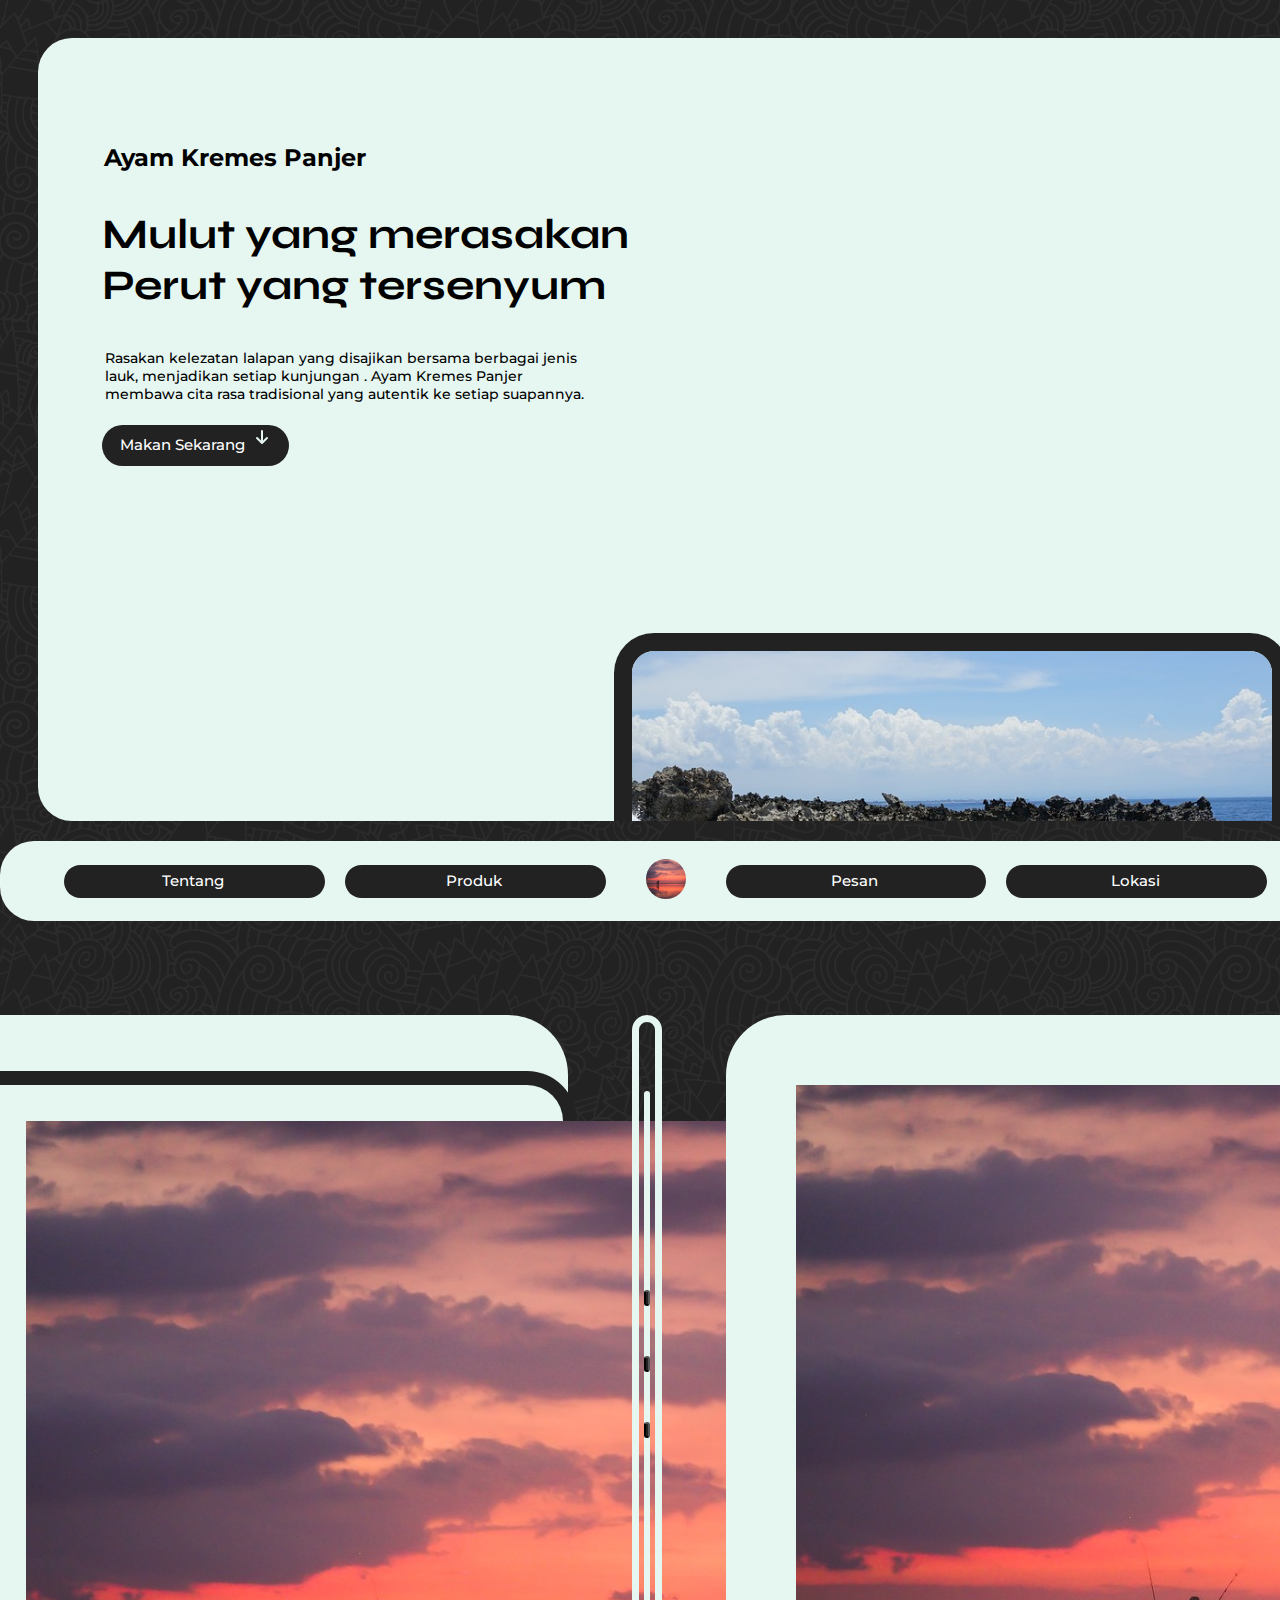
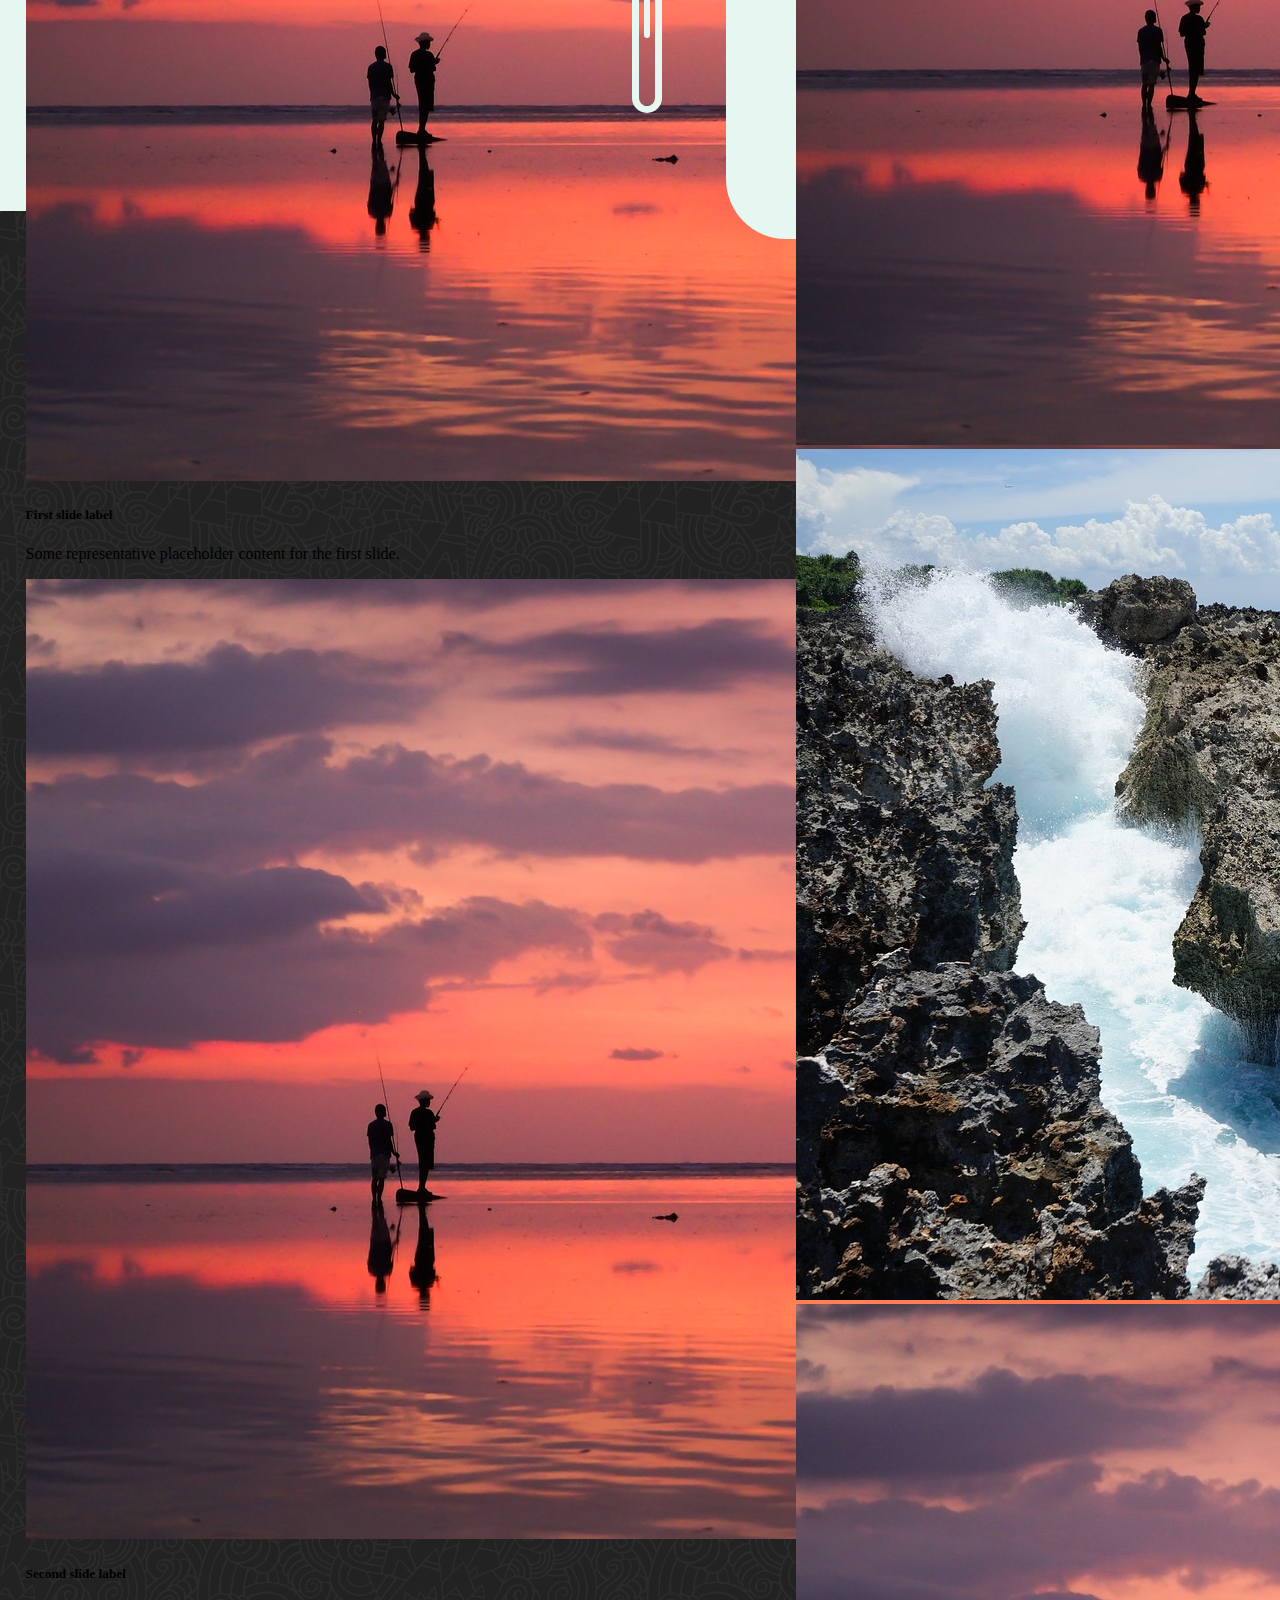
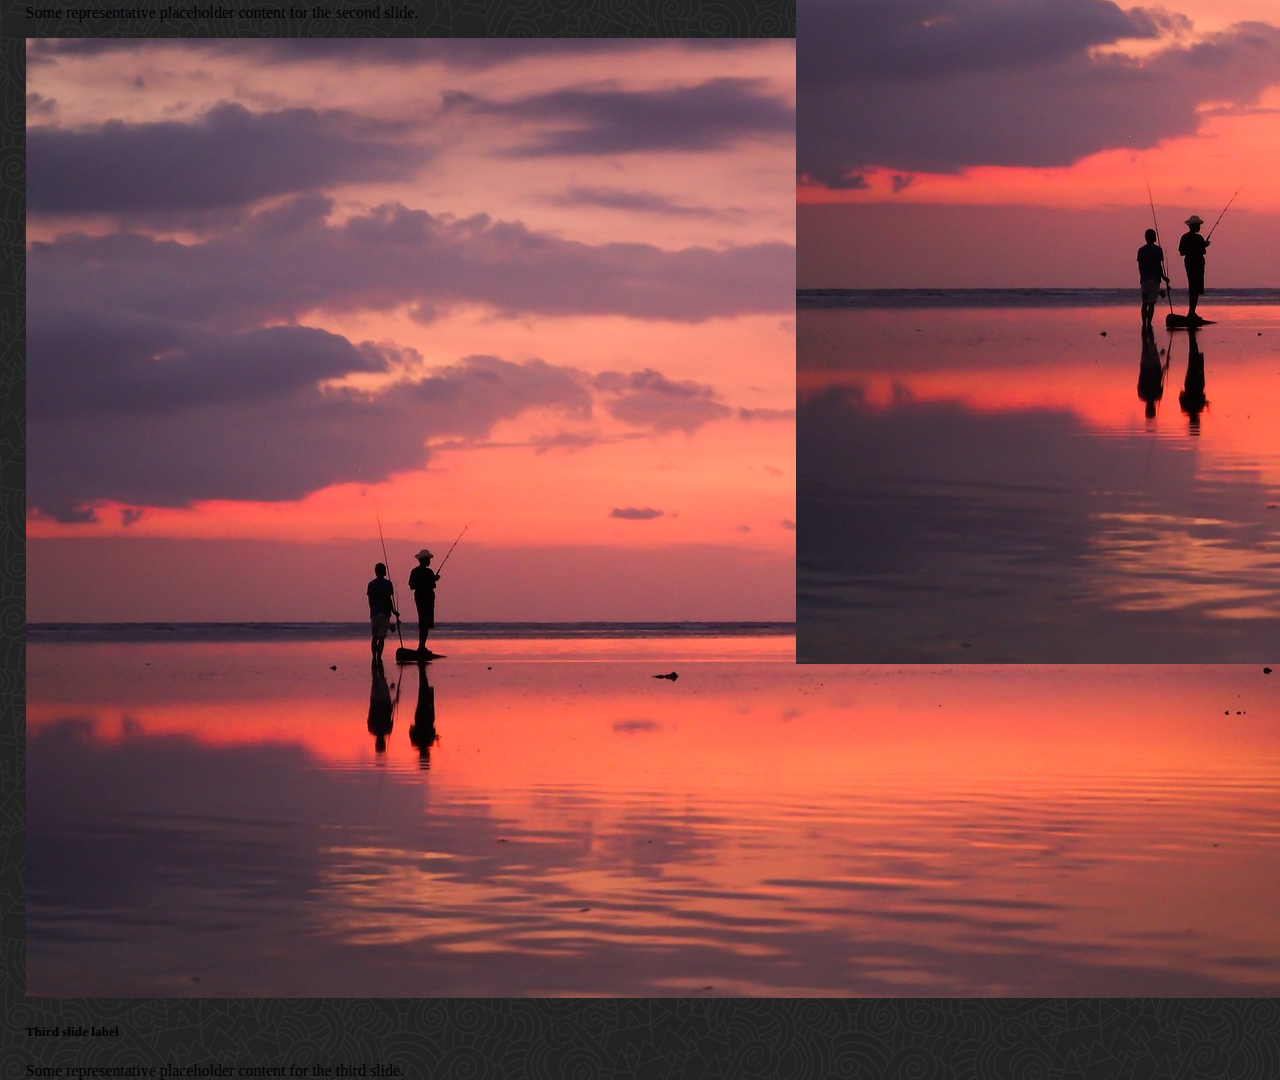
<file: dummi.html>
<!DOCTYPE html>
<html lang="en">

<head>
    <meta charset="UTF-8">
    <meta name="viewport" content="width=device-width, initial-scale=1.0">
    <title>UMKM</title>
    <link rel="stylesheet" href="main.css">
    <link rel="preconnect" href="https://fonts.googleapis.com">
    <link rel="preconnect" href="https://fonts.gstatic.com" crossorigin>
    <link rel="preconnect" href="https://fonts.googleapis.com">
    <link rel="preconnect" href="https://fonts.gstatic.com" crossorigin>
    <link href="https://fonts.googleapis.com/css2?family=Montserrat:ital,wght@0,100;0,200;0,300;0,400;0,500;0,600;0,700;0,800;0,900;1,100;1,200;1,300;1,400;1,500;1,600;1,700;1,800;1,900&family=Space+Grotesk:wght@300;400;500;600;700&family=Syne:wght@400;500;600;700;800&display=swap"
        rel="stylesheet">
    <script src="https://code.jquery.com/jquery-3.7.1.js" integrity="sha256-eKhayi8LEQwp4NKxN+CfCh+3qOVUtJn3QNZ0TciWLP4=" crossorigin="anonymous"></script>
    <link href="https://cdn.jsdelivr.net/npm/bootstrap@5.3.2/dist/css/bootstrap.min.css" rel="stylesheet" integrity="sha384-T3c6CoIi6uLrA9TneNEoa7RxnatzjcDSCmG1MXxSR1GAsXEV/Dwwykc2MPK8M2HN" crossorigin="anonymous">
    <script src="https://cdn.jsdelivr.net/npm/bootstrap@5.3.2/dist/js/bootstrap.bundle.min.js" integrity="sha384-C6RzsynM9kWDrMNeT87bh95OGNyZPhcTNXj1NW7RuBCsyN/o0jlpcV8Qyq46cDfL" crossorigin="anonymous"></script>
</head>

<body>

    <div class="main-container" id="main-container">
        <div class="main-landing">
            <div class="main-content">
                <h2 class="umkm">Ayam Kremes Panjer</h2>
                <h2 class="tagline">Mulut yang merasakan <br> Perut yang tersenyum</h2>
                <p class="description">Rasakan kelezatan lalapan yang disajikan bersama berbagai jenis lauk, menjadikan setiap kunjungan . Ayam Kremes Panjer membawa cita rasa tradisional yang autentik ke setiap suapannya.</p>
                <a href="#" class="main-button">Makan Sekarang 
                        <svg width="24px" height="24px" viewBox="0 0 24 24" fill="none" xmlns="http://www.w3.org/2000/svg">
                            <path d="M6 12H18M6 12L11 7M6 12L11 17" stroke="#e6f6f0" stroke-width="2" stroke-linecap="round" stroke-linejoin="round"/>
                            </svg>
                    </a>
            </div>
            <div class="image-container">
                <img src="blue.jpg">
            </div>
        </div>
        <div class="main-navigation-display">
            <div class="subnav first">
                <a href="#about-container"> Tentang </a>
            </div>
            <div class="subnav">
                <a href=""> Produk </a>
            </div>
            <div class="logo-subnav">
                <a href="#main-container">
                    <img src="pink.jpg">
                </a>
            </div>
            <div class="subnav">
                <a href=""> Pesan </a>
            </div>
            <div class="subnav last">
                <a href=""> Lokasi </a>
            </div>
        </div>
    </div>

    <div id="carousel1" class="about-container carousel slide" data-bs-ride="false">
        <div class="left-about about">
            <div class="left-content carousel-inner">
                <div class="carousel-item active">
                    <img src="pink.jpg" class="d-block w-100" alt="...">
                    <div class="carousel-caption d-none d-md-block">
                        <h5>First slide label</h5>
                        <p>Some representative placeholder content for the first slide.</p>
                    </div>
                </div>
                <div class="carousel-item">
                    <img src="pink.jpg" class="d-block w-100" alt="...">
                    <div class="carousel-caption d-none d-md-block">
                        <h5>Second slide label</h5>
                        <p>Some representative placeholder content for the second slide.</p>
                    </div>
                </div>
                <div class="carousel-item">
                    <img src="pink.jpg" class="d-block w-100" alt="...">
                    <div class="carousel-caption d-none d-md-block">
                        <h5>Third slide label</h5>
                        <p>Some representative placeholder content for the third slide.</p>
                    </div>
                </div>
            </div>
        </div>
        <div class="panel-about carousel-indicators">
            <div class="controlpan">
                <button id="indi1" type="button" data-bs-target="#carousel1" data-bs-slide-to="0" class="active" aria-current="true" aria-label="Slide 1"></button>
                <button id="indi2" type="button" data-bs-target="#carousel1" data-bs-slide-to="1" aria-label="Slide 2"></button>
                <button id="indi3" type="button" data-bs-target="#carousel1" data-bs-slide-to="2" aria-label="Slide 3"></button>
            </div>
        </div>
        <div id="carousel2" class="right-about about carousel slide">
            <div class="carousel-inner">
                <div class="carousel-item active">
                    <img src="pink.jpg" class="d-block w-100" alt="...">

                </div>
                <div class="carousel-item">
                    <img src="blue.jpg" class="d-block w-100" alt="...">

                </div>
                <div class="carousel-item">
                    <img src="pink.jpg" class="d-block w-100" alt="...">

                </div>
            </div>
            <div class="hidden-indicators carousel-indicators">
                <button id="hidin1" type="button" data-bs-target="#carousel2" data-bs-slide-to="0" class="active" aria-current="true" aria-label="Slide 1"></button>
                <button id="hidin2" type="button" data-bs-target="#carousel2" data-bs-slide-to="1" aria-label="Slide 2"></button>
                <button id="hidin3" type="button" data-bs-target="#carousel2" data-bs-slide-to="2" aria-label="Slide 3"></button>
            </div>
        </div>

    </div>

    <style>
        html {
            height: 100%;
            scroll-behavior: smooth;
        }
        
        body {
            background-color: #222;
            padding: 0;
            margin: 0;
            width: 100%;
            height: 100%;
            background-image: url('bg_pattern.png');
            background-repeat: repeat;
            background-blend-mode: overlay;
            background-size: contain;
            overflow-x: hidden;
        }
        
        .main-container {
            background-color: #222;
            height: 100%;
            padding: 3%;
            width: 100%;
            background-image: url('bg_pattern.png');
            background-repeat: repeat;
            background-blend-mode: overlay;
            background-size: contain;
        }
        
        .main-landing {
            background-color: #e6f6f0;
            width: 100%;
            height: 87%;
            border-radius: 34px;
            overflow: hidden;
        }
        
        .main-content {
            width: 50%;
            float: left;
            padding: 8% 5%;
            padding-right: 0;
        }
        
        .umkm {
            font-size: 24px;
            padding: 2px;
            font-family: 'Montserrat';
            font-weight: 00;
            margin: 0;
        }
        
        .description {
            font-family: 'Montserrat';
            font-weight: 500;
            font-size: 14px;
            padding: 3px;
            width: 75%;
            margin: 0px 0 20px 0;
        }
        
        .tagline {
            font-size: 42px;
            font-family: 'Syne', sans-serif;
            font-weight: 700;
        }
        
        .main-button {
            padding: 10px 14px 12px 18px;
            font-size: 15px;
            background-color: #222;
            border-radius: 24px;
            font-family: 'Montserrat';
            font-weight: 500;
            color: white;
            text-decoration: none;
        }
        
        .main-button svg {
            transform: rotate(270deg);
            padding-left: 2px;
        }
        
        .image-container {
            width: 50%;
            height: 100%;
            float: right;
            bottom: 0;
            padding: 6% 5% 0% 5%;
        }
        
        .image-container img {
            width: 100%;
            height: 100%;
            border-radius: 40px;
            border-bottom-left-radius: 0;
            border-bottom-right-radius: 0;
            border: 2vh solid #222;
            border-bottom: 0vh;
            object-fit: cover;
        }
        
        .navigation {
            margin: 0 auto;
            justify-content: center;
            justify-items: center;
        }
        
        .main-navigation-display {
            background-color: #e6f6f0;
            margin: 20px auto;
            padding: 10px 64px;
            height: 60px;
            align-items: center;
            border-radius: 34px;
            position: absolute;
            display: flex;
            z-index: 100;
            transition: 1s;
            width: 94%;
            transition-property: width;
            left: 0;
            right: 0;
        }
        
        .sticky {
            margin: 20px auto;
            padding: 10px 64px;
            height: 40px;
            width: 70%;
            align-items: center;
            border-radius: 34px;
            display: flex;
            justify-content: space-between;
            z-index: 100;
            position: fixed;
            left: 0;
            right: 0;
            top: 0;
            transition-property: width;
            transition: 1s;
            opacity: 0.7;
        }
        
        .subnav {
            text-align: center;
            width: 100%;
            margin: 0 10px;
            padding: 6px 12px 8px 10px;
            font-size: 15px;
            background-color: #222;
            border-radius: 24px;
            font-family: 'Montserrat';
            font-weight: 500;
        }
        
        .subnav a {
            font-family: 'Montserrat';
            font-weight: 500;
            color: white;
            text-decoration: none;
            font-size: 15px;
        }
        
        .subnav.first {
            margin-left: 0;
        }
        
        .subnav.last {
            margin-right: 0;
        }
        
        .logo-subnav a {
            display: block;
            margin: 0 30px;
        }
        
        .logo-subnav a img {
            border-radius: 50%;
            width: 40px;
            height: 40px;
        }
        
        .about-container {
            background-color: #222;
            height: 100%;
            width: 100%;
            background-image: url('bg_pattern.png');
            background-repeat: repeat;
            background-blend-mode: overlay;
            background-size: contain;
            display: flex;
            /* Use flexbox for layout */
        }
        
        .left-about {
            width: 40%;
            height: 76%;
            border-radius: 0px 60px 60px 0px;
            border: solid #e6f6f0 56px;
            background-color: #e6f6f0;
            border-left: 0;
        }
        
        .left-content {
            height: 100%;
            width: 100%;
            border-radius: 0 50px 50px 0;
            background: #e6f6f0 padding-box, linear-gradient(90deg, rgba(9, 9, 9, 1) 0%, rgba(34, 34, 34, 1) 35%, rgba(0, 0, 0, 1) 100%) border-box;
            border: solid #222222 14px;
            border-left: 0;
        }
        
        .panel-about {
            width: 14%;
            height: 76%;
            margin: 0 5%;
            border-radius: 60px;
            border: solid #e6f6f0 7px;
            display: flex;
            justify-content: center;
            align-items: center;
            position: relative;
        }
        
        .carousel-indicators [data-bs-target] {
            background-color: #222;
            height: 5px;
            width: 100%;
            border-radius: 20px;
            background-clip: unset;
            margin: 30px 0;
        }
        
        .controlpan {
            width: 40%;
            display: flex;
            height: 80%;
            align-items: center;
            justify-content: center;
            background-color: #e6f6f0;
            border-radius: 30px;
            top: 0;
            left: unset;
            flex-direction: column;
        }
        
        .controlpan button {
            top: 0;
            width: 300px;
            height: 10px;
            bottom: 0;
            background-color: #222;
            margin: auto;
            -webkit-transform: rotate(90deg);
            -moz-transform: rotate(90deg);
            -ms-transform: rotate(90deg);
            -o-transform: rotate(90deg);
            transform: rotate(90deg);
        }
        
        .right-about {
            width: 40%;
            height: 76%;
            background-color: #e6f6f0;
            border-radius: 60px 0px 0px 60px;
        }
        
        .hidden-indicators {
            display: none;
        }
    </style>
    <script>
        console.log("Inline script is loaded!");

        // Listen to scroll events
        $(document).ready(function() {
            $(window).scroll(function() {
                // Get the current scroll position
                var scrollPos = $(this).scrollTop();
                if (scrollPos > 530) {
                    $('.main-navigation-display').addClass('sticky');

                    // Modify font size and padding when scroll position exceeds 500 pixels
                    $('.subnav').css({
                        'font-size': '10px',
                        'padding': '2px 8px 4px 6px'
                    });


                } else {
                    $('.main-navigation-display').removeClass('sticky');

                    // Reset font size and padding when scroll position is less than or equal to 500 pixels
                    $('.subnav').css({
                        'font-size': '15px',
                        'padding': '6px 12px 8px 10px'
                    });

                }
                console.log("Scroll Position:", scrollPos);
            });
        });
        document.addEventListener('DOMContentLoaded', function() {
            var carousel1Indicators = document.querySelectorAll('#carousel1 .carousel-indicators button');
            var carousel2Indicators = document.querySelectorAll('#carousel2 .carousel-indicators button');

            carousel1Indicators.forEach(function(indicator, index) {
                indicator.addEventListener('click', function() {
                    // Trigger click on corresponding indicator in carousel2
                    carousel2Indicators[index].click();
                });
            });
        });
    </script>

</body>

</html>
</file>
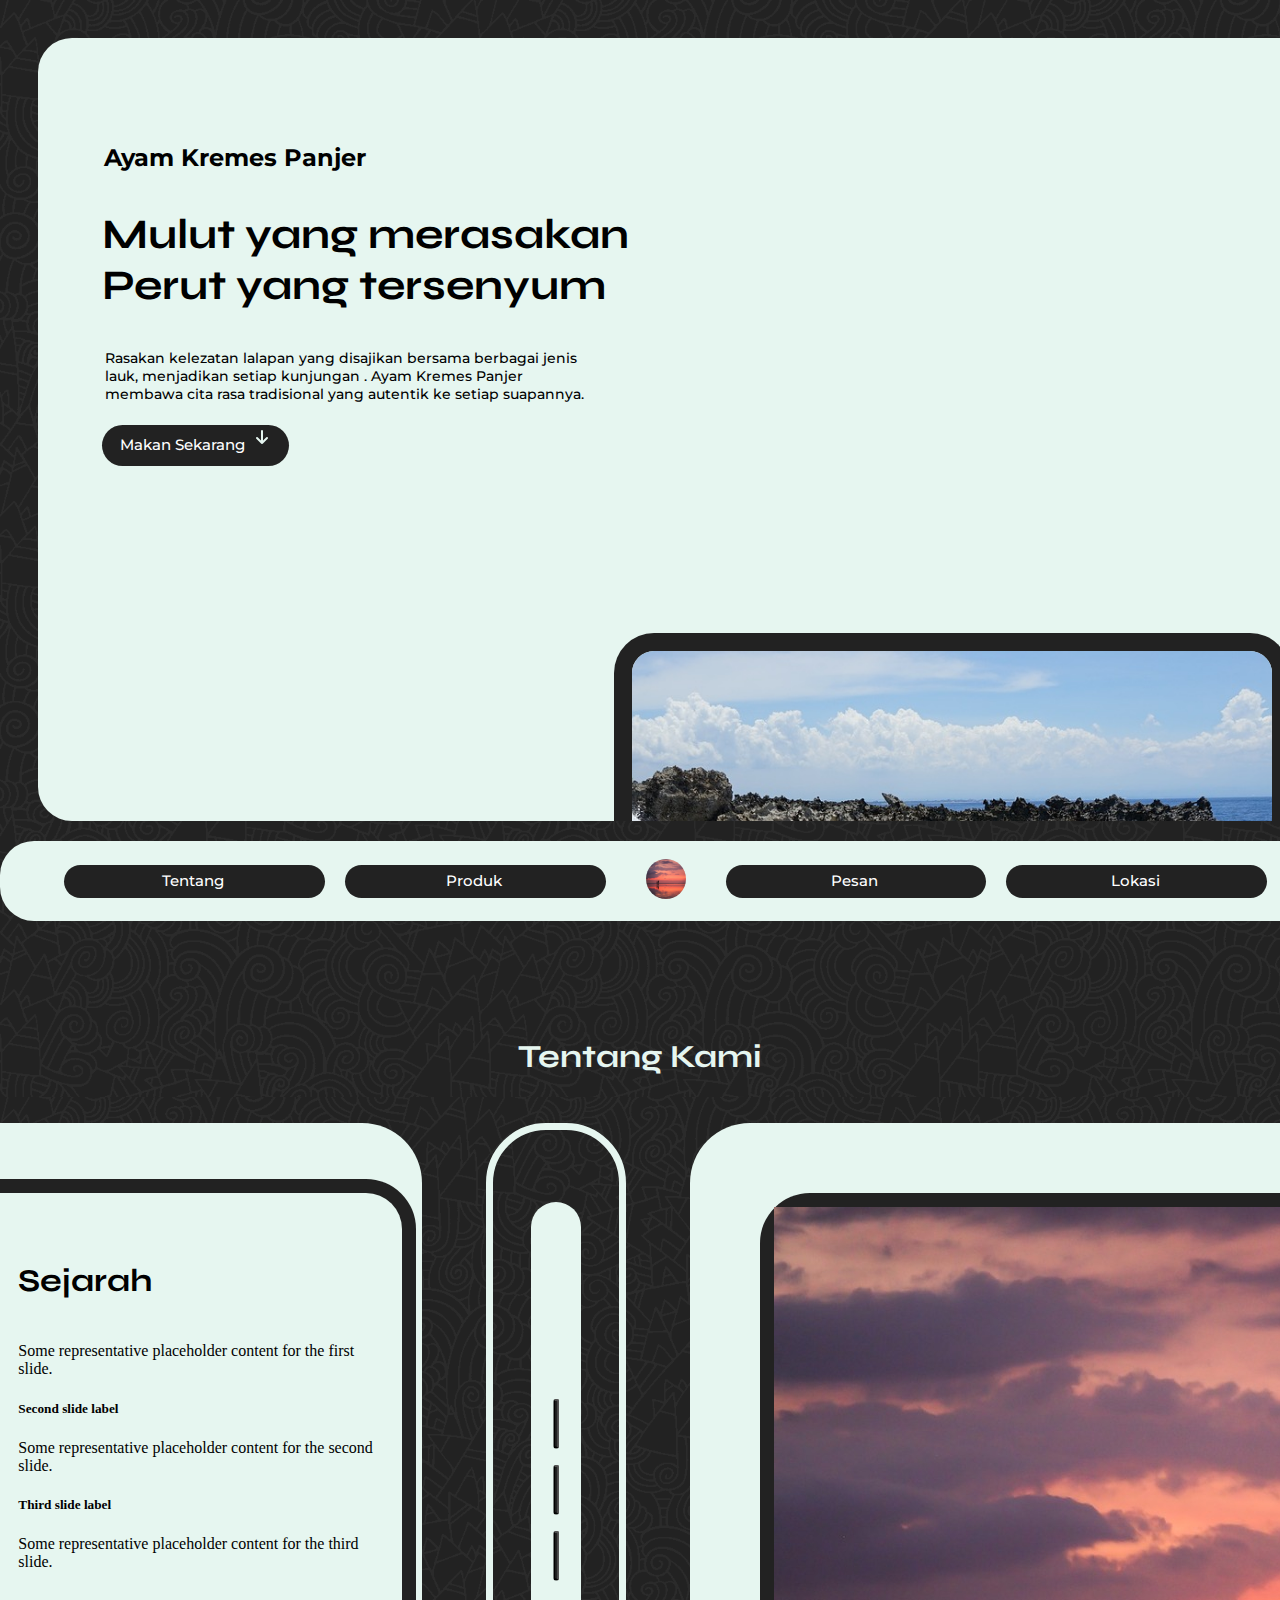
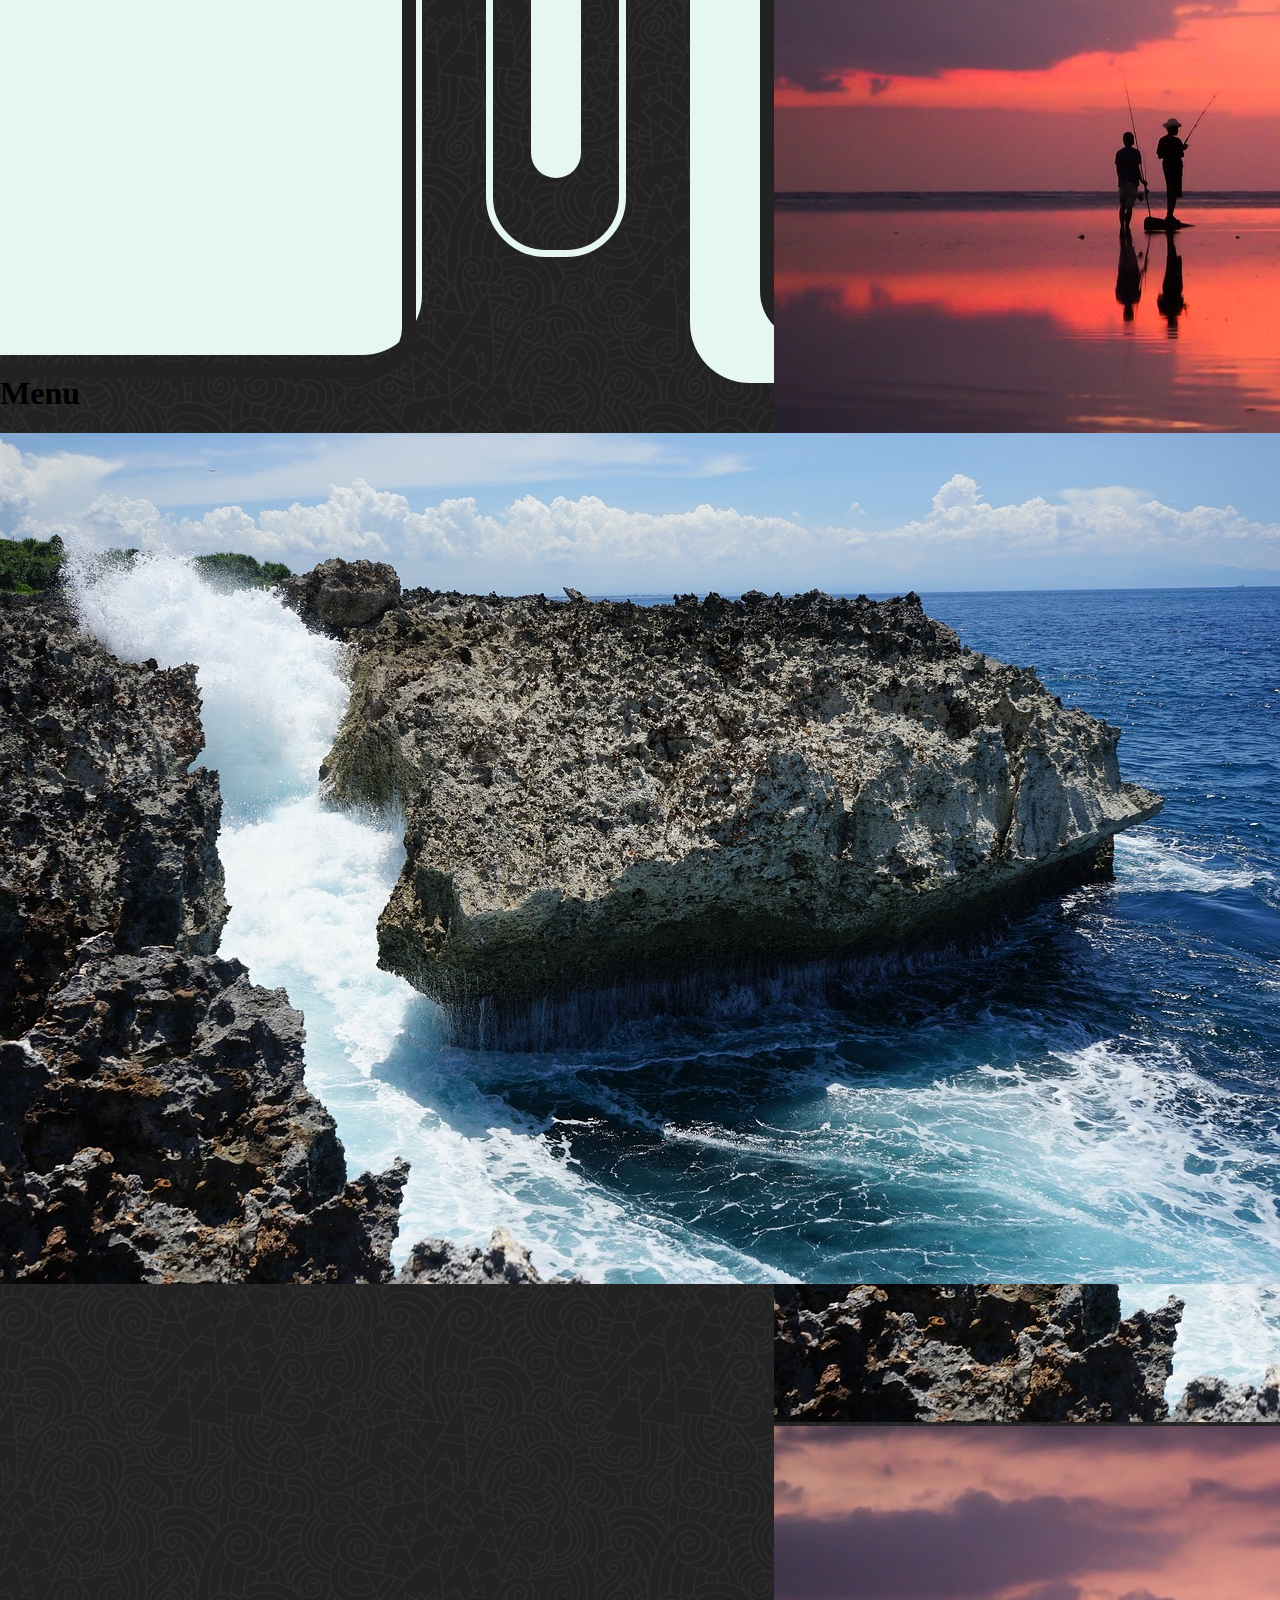
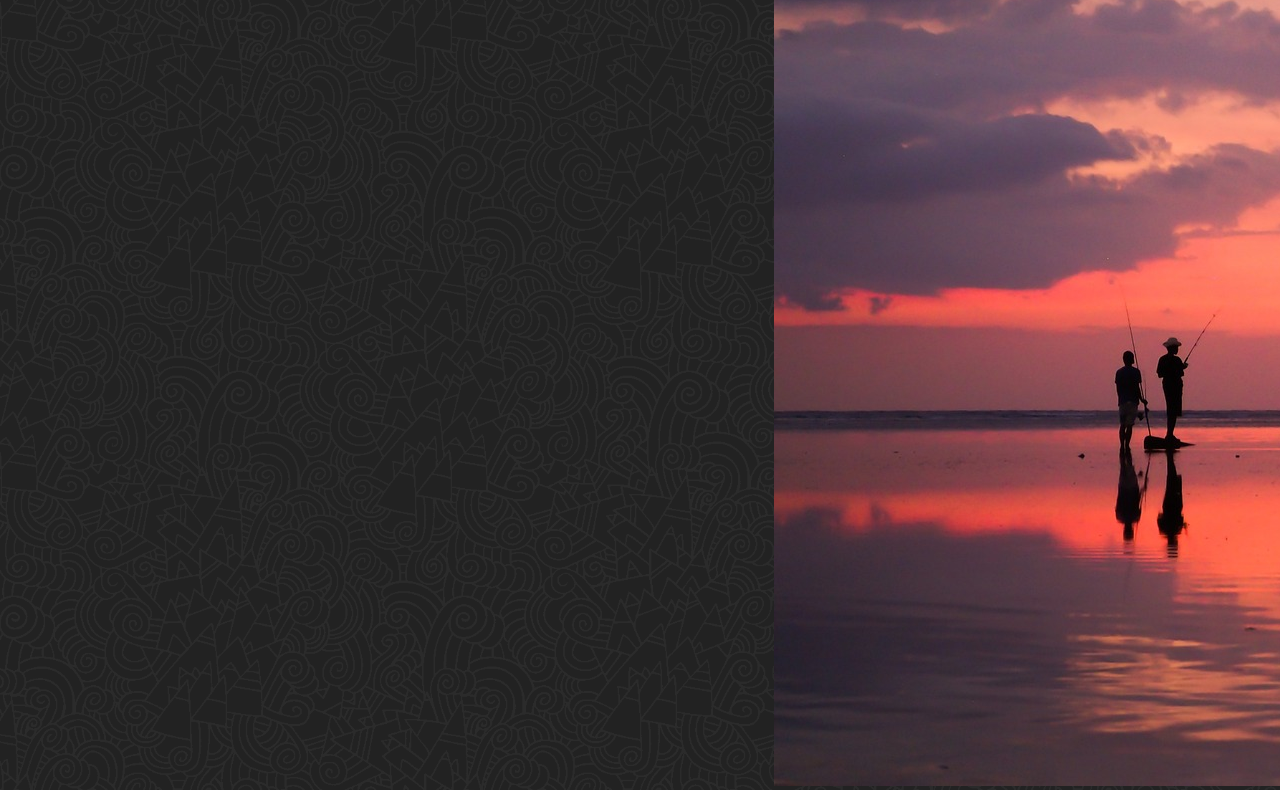
<file: main.html>
<!DOCTYPE html>
<html lang="en">

<head>
    <meta charset="UTF-8">
    <title>UMKM</title>
    <meta name="viewport" content="width=device-width, initial-scale=1.0">
    <link href="https://cdn.jsdelivr.net/npm/bootstrap@5.3.2/dist/css/bootstrap.min.css" rel="stylesheet" integrity="sha384-T3c6CoIi6uLrA9TneNEoa7RxnatzjcDSCmG1MXxSR1GAsXEV/Dwwykc2MPK8M2HN" crossorigin="anonymous">
    <link rel="stylesheet" href="main.css">
    <link rel="preconnect" href="https://fonts.googleapis.com">
    <link rel="preconnect" href="https://fonts.gstatic.com" crossorigin>
    <link rel="preconnect" href="https://fonts.googleapis.com">
    <link rel="preconnect" href="https://fonts.gstatic.com" crossorigin>
    <link href="https://fonts.googleapis.com/css2?family=Montserrat:ital,wght@0,100;0,200;0,300;0,400;0,500;0,600;0,700;0,800;0,900;1,100;1,200;1,300;1,400;1,500;1,600;1,700;1,800;1,900&family=Space+Grotesk:wght@300;400;500;600;700&family=Syne:wght@400;500;600;700;800&display=swap"
        rel="stylesheet">
    <script src="https://code.jquery.com/jquery-3.7.1.js" integrity="sha256-eKhayi8LEQwp4NKxN+CfCh+3qOVUtJn3QNZ0TciWLP4=" crossorigin="anonymous"></script>
</head>

<body>

    <div class="main-container" id="main-container">
        <div class="main-landing">
            <div class="main-content">
                <h2 class="umkm">Ayam Kremes Panjer</h2>
                <h2 class="tagline">Mulut yang merasakan <br> Perut yang tersenyum</h2>
                <p class="description">Rasakan kelezatan lalapan yang disajikan bersama berbagai jenis lauk, menjadikan setiap kunjungan . Ayam Kremes Panjer membawa cita rasa tradisional yang autentik ke setiap suapannya.</p>
                <a href="#" class="main-button">Makan Sekarang 
                        <svg width="24px" height="24px" viewBox="0 0 24 24" fill="none" xmlns="http://www.w3.org/2000/svg">
                            <path d="M6 12H18M6 12L11 7M6 12L11 17" stroke="#e6f6f0" stroke-width="2" stroke-linecap="round" stroke-linejoin="round"/>
                            </svg>
                    </a>
            </div>
            <div class="image-container">
                <img src="blue.jpg">
            </div>
        </div>
        <div class="main-navigation-display">
            <div class="subnav first">
                <a href="#about-container"> Tentang </a>
            </div>
            <div class="subnav">
                <a href=""> Produk </a>
            </div>
            <div class="logo-subnav">
                <a href="#main-container">
                    <img src="pink.jpg">
                </a>
            </div>
            <div class="subnav">
                <a href=""> Pesan </a>
            </div>
            <div class="subnav last">
                <a href=""> Lokasi </a>
            </div>
        </div>
    </div>
    <div class="about-container" id="about-container">
        <h1>Tentang Kami</h1>
        <div id="carousel1" class="carousel-container carousel slide" data-bs-ride="false">
            <div class="left-about about">
                <div class="left-content carousel-inner">
                    <div class="carousel-item active">
                        <h4>Sejarah</h4>
                        <p>Some representative placeholder content for the first slide.</p>
                    </div>
                    <div class="carousel-item">
                        <h5>Second slide label</h5>
                        <p>Some representative placeholder content for the second slide.</p>
                    </div>
                    <div class="carousel-item">
                        <h5>Third slide label</h5>
                        <p>Some representative placeholder content for the third slide.</p>
                    </div>
                </div>
            </div>
            <div class="panel-about carousel-indicators">
                <div class="controlpan">
                    <button id="indi1" type="button" data-bs-target="#carousel1" data-bs-slide-to="0" class="active" aria-current="true" aria-label="Slide 1"></button>
                    <button id="indi2" type="button" data-bs-target="#carousel1" data-bs-slide-to="1" aria-label="Slide 2"></button>
                    <button id="indi3" type="button" data-bs-target="#carousel1" data-bs-slide-to="2" aria-label="Slide 3"></button>
                </div>
            </div>
            <div id="carousel2" class="right-about about carousel slide">
                <div class="carousel-inner right-content">
                    <div class="carousel-item active">
                        <img src="pink.jpg" alt="...">
                    </div>
                    <div class="carousel-item">
                        <img src="blue.jpg" alt="...">
                    </div>
                    <div class="carousel-item">
                        <img src="pink.jpg" alt="...">
                    </div>
                </div>
                <div class="hidden-indicators carousel-indicators">
                    <button id="hidin1" type="button" data-bs-target="#carousel2" data-bs-slide-to="0" class="active" aria-current="true" aria-label="Slide 1"></button>
                    <button id="hidin2" type="button" data-bs-target="#carousel2" data-bs-slide-to="1" aria-label="Slide 2"></button>
                    <button id="hidin3" type="button" data-bs-target="#carousel2" data-bs-slide-to="2" aria-label="Slide 3"></button>
                </div>
            </div>

        </div>
    </div>
    <div class="product-container">
        <h1>Menu</h1>
        <div class="product-content">
            <img src="blue.jpg" alt="">
        </div>
    </div>
    <script src="main.js "></script>
    <script src="https://cdn.jsdelivr.net/npm/bootstrap@5.3.2/dist/js/bootstrap.bundle.min.js " integrity="sha384-C6RzsynM9kWDrMNeT87bh95OGNyZPhcTNXj1NW7RuBCsyN/o0jlpcV8Qyq46cDfL " crossorigin="anonymous "></script>

</body>

</html>
</file>
<file: main.css>
html {
    height: 100%;
    scroll-behavior: smooth;
}

body {
    background-color: #222;
    padding: 0;
    margin: 0;
    width: 100%;
    height: 100%;
    background-image: url('bg_pattern.png');
    background-repeat: repeat;
    background-blend-mode: overlay;
    background-size: contain;
    overflow-x: hidden;
}

.main-container {
    background-color: #222;
    height: 100%;
    padding: 3%;
    width: 100%;
    background-image: url('bg_pattern.png');
    background-repeat: repeat;
    background-blend-mode: overlay;
    background-size: contain;
}

.main-landing {
    background-color: #e6f6f0;
    width: 100%;
    height: 87%;
    border-radius: 34px;
    overflow: hidden;
}

.main-content {
    width: 50%;
    float: left;
    padding: 8% 5%;
    padding-right: 0;
}

.umkm {
    font-size: 24px;
    padding: 2px;
    font-family: 'Montserrat';
    font-weight: 00;
    margin: 0;
}

.description {
    font-family: 'Montserrat';
    font-weight: 500;
    font-size: 14px;
    padding: 3px;
    width: 75%;
    margin: 0px 0 20px 0;
}

.tagline {
    font-size: 42px;
    font-family: 'Syne', sans-serif;
    font-weight: 700;
}

.main-button {
    padding: 10px 14px 12px 18px;
    font-size: 15px;
    background-color: #222;
    border-radius: 24px;
    font-family: 'Montserrat';
    font-weight: 500;
    color: white;
    text-decoration: none;
}

.main-button svg {
    transform: rotate(270deg);
    padding-left: 2px;
}

.image-container {
    width: 50%;
    height: 100%;
    float: right;
    bottom: 0;
    padding: 6% 5% 0% 5%;
}

.image-container img {
    width: 100%;
    height: 100%;
    border-radius: 40px;
    border-bottom-left-radius: 0;
    border-bottom-right-radius: 0;
    border: 2vh solid #222;
    border-bottom: 0vh;
    object-fit: cover;
}

.navigation {
    margin: 0 auto;
    justify-content: center;
    justify-items: center;
}

.main-navigation-display {
    background-color: #e6f6f0;
    margin: 20px auto;
    padding: 10px 64px;
    height: 60px;
    align-items: center;
    border-radius: 34px;
    position: absolute;
    display: flex;
    z-index: 100;
    width: 94%;
    /* transition-property: width;   transition: 1s; */
    left: 0;
    right: 0;
}

.sticky {
    margin: 20px auto;
    padding: 10px 64px;
    height: 40px;
    width: 70%;
    align-items: center;
    border-radius: 34px;
    display: flex;
    justify-content: space-between;
    z-index: 100;
    position: fixed;
    left: 0;
    right: 0;
    bottom: 0;
    /* transition-property: width;
    transition: 1s; */
    opacity: 0.7;
}

.subnav {
    text-align: center;
    width: 100%;
    margin: 0 10px;
    padding: 6px 12px 8px 10px;
    font-size: 15px;
    background-color: #222;
    border-radius: 24px;
    font-family: 'Montserrat';
    font-weight: 500;
}

.subnav a {
    font-family: 'Montserrat';
    font-weight: 500;
    color: white;
    text-decoration: none;
    font-size: 15px;
}

.subnav.first {
    margin-left: 0;
}

.subnav.last {
    margin-right: 0;
}

.logo-subnav a {
    display: block;
    margin: 0 30px;
}

.logo-subnav a img {
    border-radius: 50%;
    width: 40px;
    height: 40px;
}

.about-container {
    background-color: #222;
    height: 100%;
    width: 100%;
    padding: 3% 0;
    background-image: url('bg_pattern.png');
    background-repeat: repeat;
    background-blend-mode: overlay;
    background-size: contain;
    /* Use flexbox for layout */
}

.about-container h1 {
    color: #e6f6f0;
    font-family: 'Syne';
    font-weight: 700;
    text-align: center;
}

.carousel-container {
    background-color: #222;
    height: 100%;
    width: 100%;
    padding: 2% 0;
    background-image: url('bg_pattern.png');
    background-repeat: repeat;
    background-blend-mode: overlay;
    background-size: contain;
    display: flex;
    /* Use flexbox for layout */
}

.left-about {
    width: 520px;
    height: 80%;
    border-radius: 0px 60px 60px 0px;
    border: solid #e6f6f0 56px;
    background-color: #e6f6f0;
    border-left: 0;
}

.left-content {
    height: 100%;
    width: 100%;
    border-radius: 0 50px 50px 0;
    background: #e6f6f0 padding-box, linear-gradient(90deg, rgba(9, 9, 9, 1) 0%, rgba(34, 34, 34, 1) 35%, rgba(0, 0, 0, 1) 100%) border-box;
    border: solid #222222 14px;
    border-left: 0;
    padding: 7% 5%;
}

.left-content h4 {
    font-weight: 700;
    font-family: 'Syne';
    font-size: 32px;
}

.panel-about {
    width: 14%;
    height: 80%;
    margin: 0 5%;
    border-radius: 60px;
    border: solid #e6f6f0 7px;
    display: flex;
    justify-content: center;
    align-items: center;
    position: relative;
}

.carousel-indicators [data-bs-target] {
    background-color: #222 !important;
    height: 5px;
    width: 100%;
    border-radius: 20px;
    background-clip: unset;
    margin: 30px 0;
}

.controlpan {
    width: 40%;
    display: flex;
    height: 80%;
    align-items: center;
    justify-content: center;
    background-color: #e6f6f0;
    border-radius: 30px;
    top: 0;
    left: unset;
    flex-direction: column;
}

.controlpan button {
    top: 0;
    width: 300px;
    height: 10px;
    bottom: 0;
    background-color: #222;
    -webkit-transform: rotate(90deg);
    -moz-transform: rotate(90deg);
    -ms-transform: rotate(90deg);
    -o-transform: rotate(90deg);
    transform: rotate(90deg);
}

.right-about {
    width: 520px;
    height: 80%;
    align-items: center;
    background-color: #e6f6f0;
    border-radius: 60px 0px 0px 60px;
    padding: 70px 0px 70px 70px;
}

.right-content {
    width: 100%;
    height: 100%;
    border-radius: 50px 0 0 50px;
    border: #222 solid 14px;
    border-right: 0;
}

.hidden-indicators {
    display: none !important;
}

@media (max-width: 480px) {
  .subnav a {
      color: black;
  }
    }
</file>
